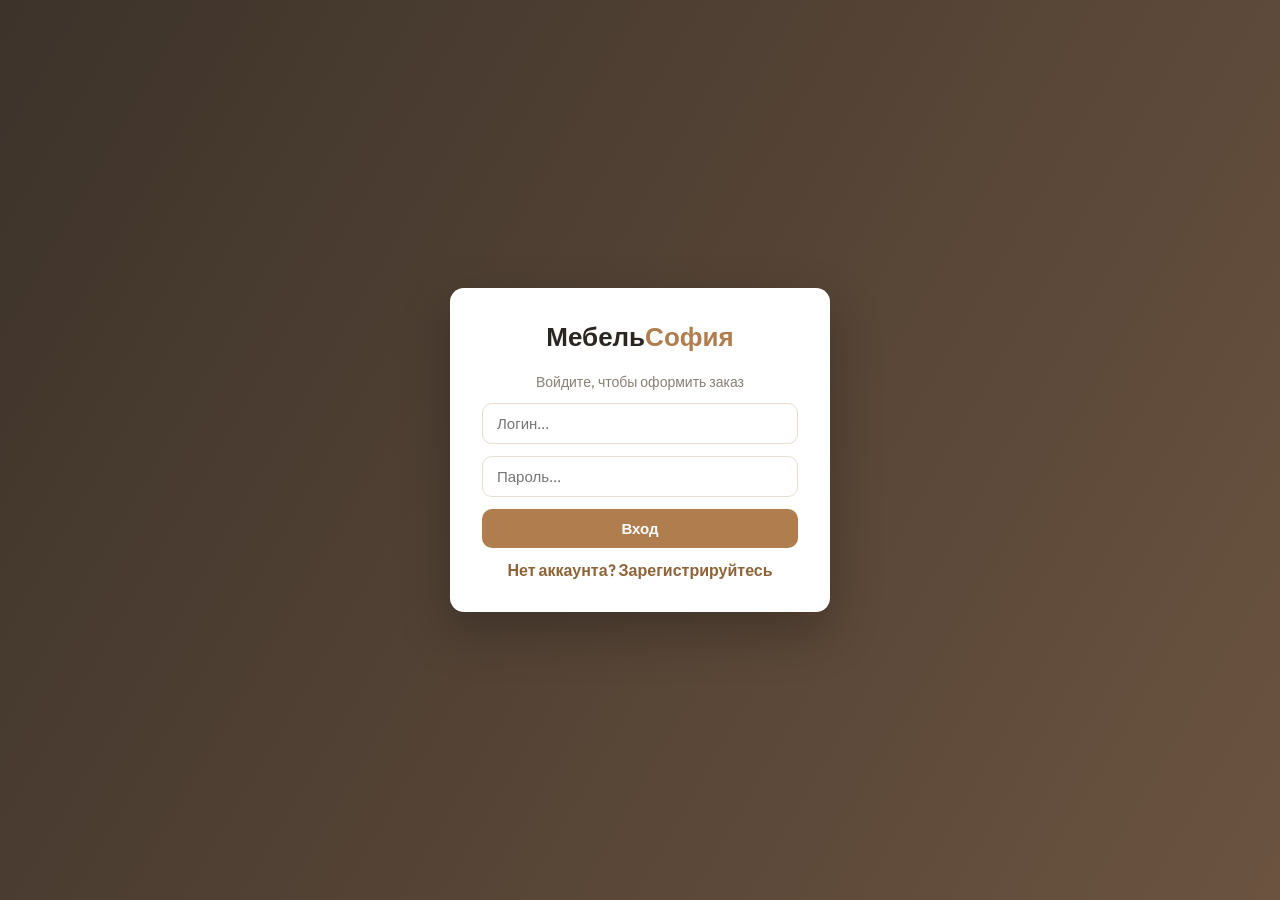
<file: frontend/index.html>
<!DOCTYPE html>
<html lang="ru">
<head>
    <meta charset="UTF-8">
    <meta name="viewport" content="width=device-width, initial-scale=1.0">
    <title>МебельСофия — мебельный магазин</title>
    <link rel="stylesheet" href="main.css">
</head>
<body>
    <header id="header" class="site-header"></header>

    <main>
        <section class="hero">
            <p class="kicker">Классическая мебель ручной сборки</p>
            <h1>Дом, в который хочется возвращаться</h1>
            <p>Дерево, ткань и спокойные формы. Собираем мебель на собственном производстве и доставляем по всей стране.</p>
            <a class="btn" href="#catalog">Перейти в каталог</a>
        </section>

        <section id="catalog">
            <h2>Каталог</h2>
            <div class="catalog-controls">
                <input id="search" type="search" placeholder="Поиск по названию...">
                <select id="sort">
                    <option value="popular">Сначала популярные</option>
                    <option value="price-asc">Сначала дешевле</option>
                    <option value="price-desc">Сначала дороже</option>
                    <option value="rating">Высокий рейтинг</option>
                </select>
            </div>
            <div id="chips" class="chips"></div>
            <div id="products" class="product-grid"></div>
            <div id="empty" class="empty" hidden>
                <div class="big">🔍</div>
                <p>Ничего не найдено. Попробуйте изменить запрос или выбрать другую категорию.</p>
            </div>
        </section>
    </main>

    <footer id="footer" class="site-footer"></footer>
    <div id="toast"></div>

    <script src="data.js"></script>
    <script src="util.js"></script>
    <script src="catalog.js"></script>
</body>
</html>
</file>
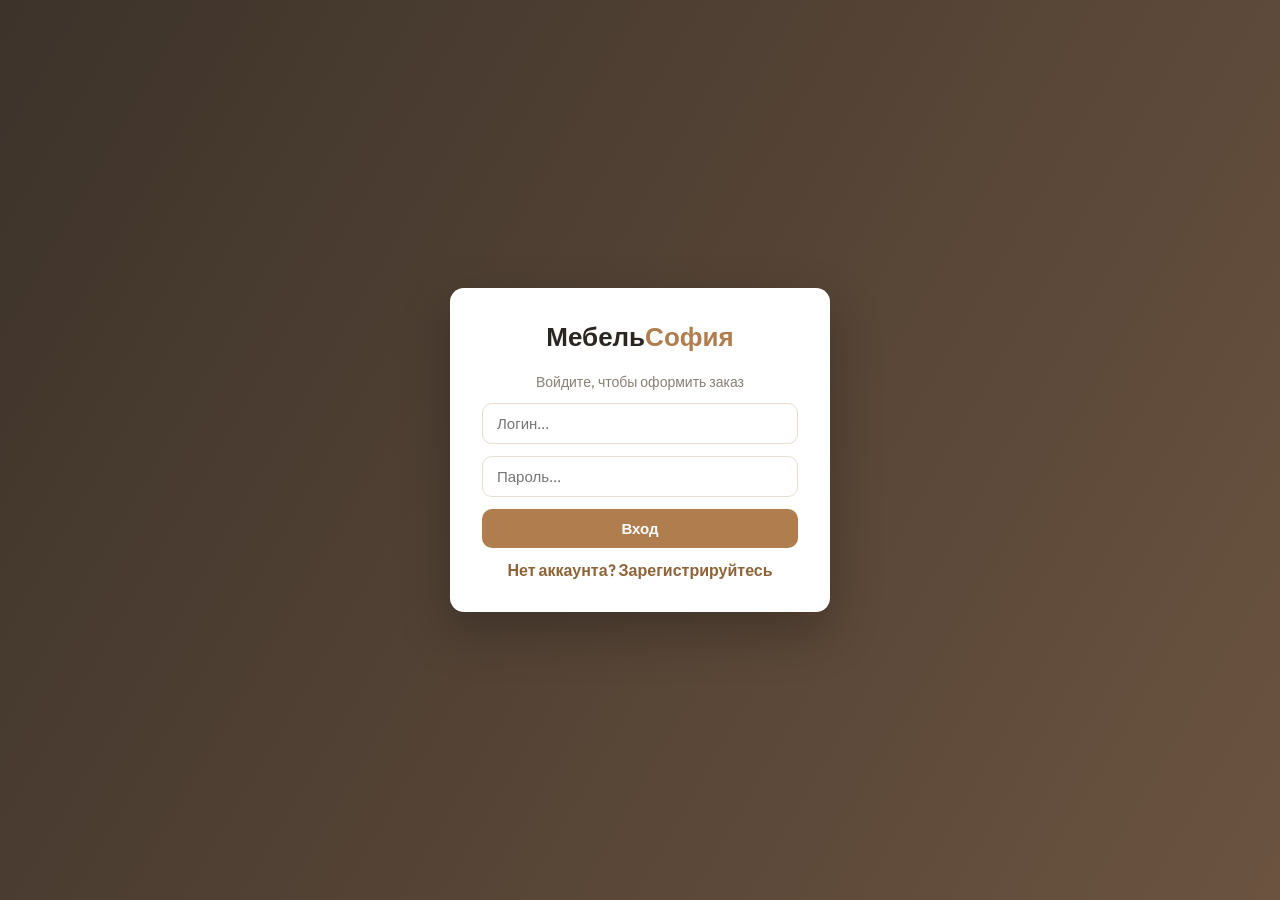
<file: frontend/cart.html>
<!DOCTYPE html>
<html lang="ru">
<head>
    <meta charset="UTF-8">
    <meta name="viewport" content="width=device-width, initial-scale=1.0">
    <title>МебельСофия — корзина</title>
    <link rel="stylesheet" href="main.css">
</head>
<body>
    <header id="header" class="site-header"></header>

    <main id="content"></main>

    <footer id="footer" class="site-footer"></footer>
    <div id="toast"></div>

    <script src="data.js"></script>
    <script src="util.js"></script>
    <script src="cart.js"></script>
</body>
</html>
</file>
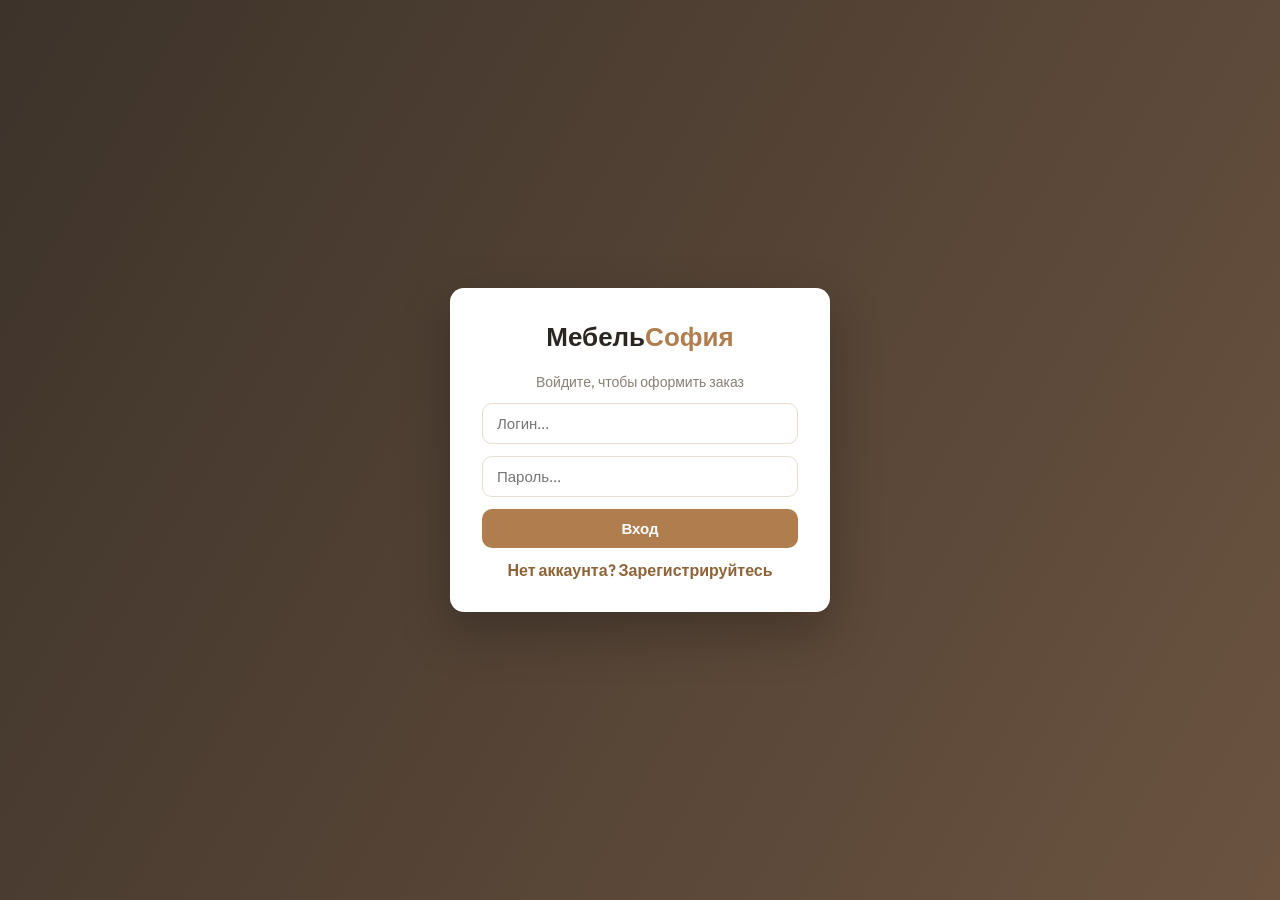
<file: frontend/login.html>
<!DOCTYPE html>
<html lang="ru">
<head>
    <meta charset="UTF-8">
    <meta name="viewport" content="width=device-width, initial-scale=1.0">
    <title>МебельСофия — вход</title>
    <link rel="stylesheet" href="main.css">
</head>
<body>
    <div class="auth-wrap">
        <div class="auth-card">
            <h1>Мебель<span style="color: var(--accent);">София</span></h1>
            <p class="hint">Войдите, чтобы оформить заказ</p>
            <input id="login_text" type="text" placeholder="Логин..." autocomplete="username">
            <input id="password_text" type="password" placeholder="Пароль..." autocomplete="current-password">
            <button id="login_btn" class="btn wide">Вход</button>
            <div id="message" class="message"></div>
            <a href="register.html">Нет аккаунта? Зарегистрируйтесь</a>
        </div>
    </div>
    <script src="util.js"></script>
    <script src="login.js"></script>
</body>
</html>
</file>
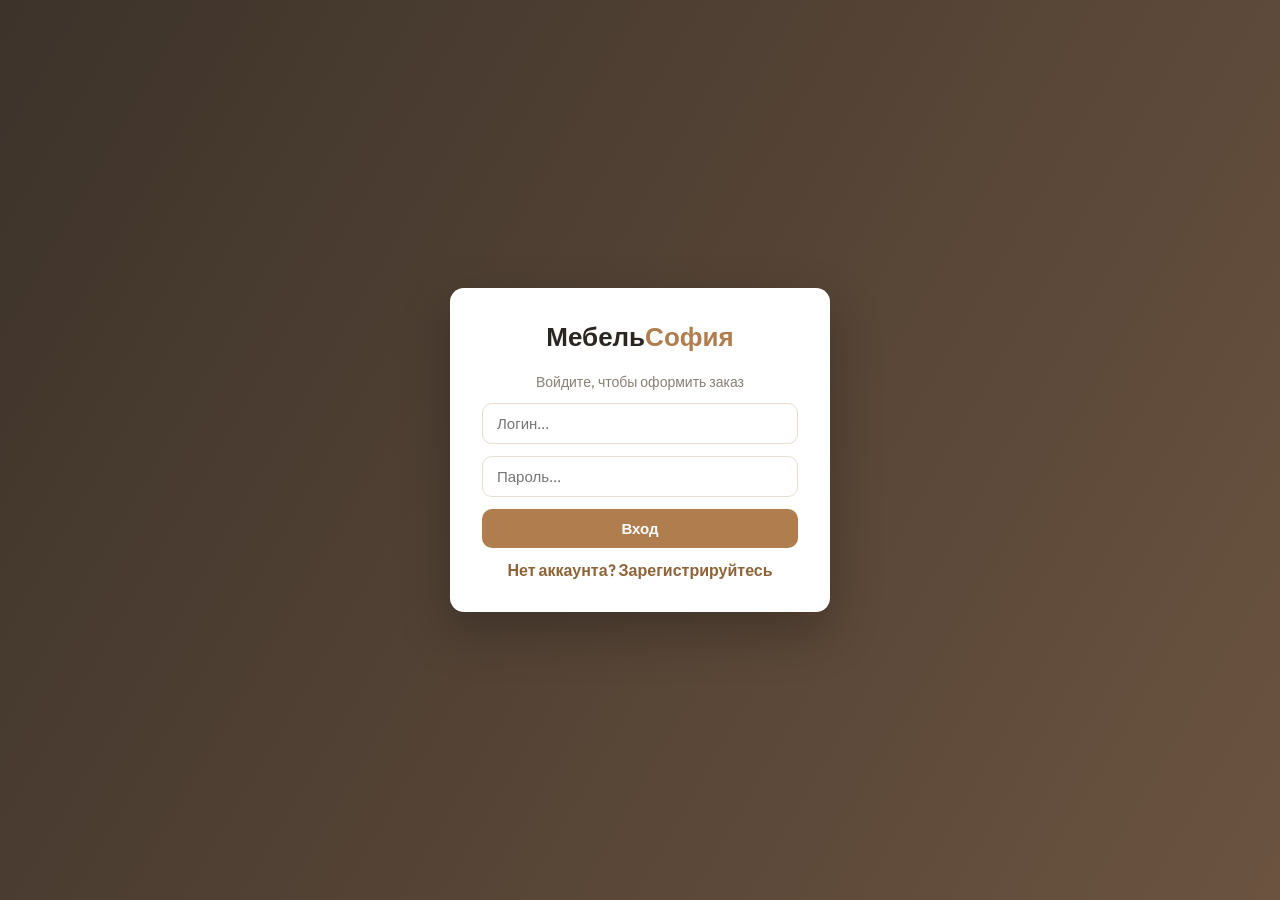
<file: frontend/product.html>
<!DOCTYPE html>
<html lang="ru">
<head>
    <meta charset="UTF-8">
    <meta name="viewport" content="width=device-width, initial-scale=1.0">
    <title>МебельСофия — товар</title>
    <link rel="stylesheet" href="main.css">
</head>
<body>
    <header id="header" class="site-header"></header>

    <main id="content"></main>

    <footer id="footer" class="site-footer"></footer>
    <div id="toast"></div>

    <script src="data.js"></script>
    <script src="util.js"></script>
    <script src="product.js"></script>
</body>
</html>
</file>
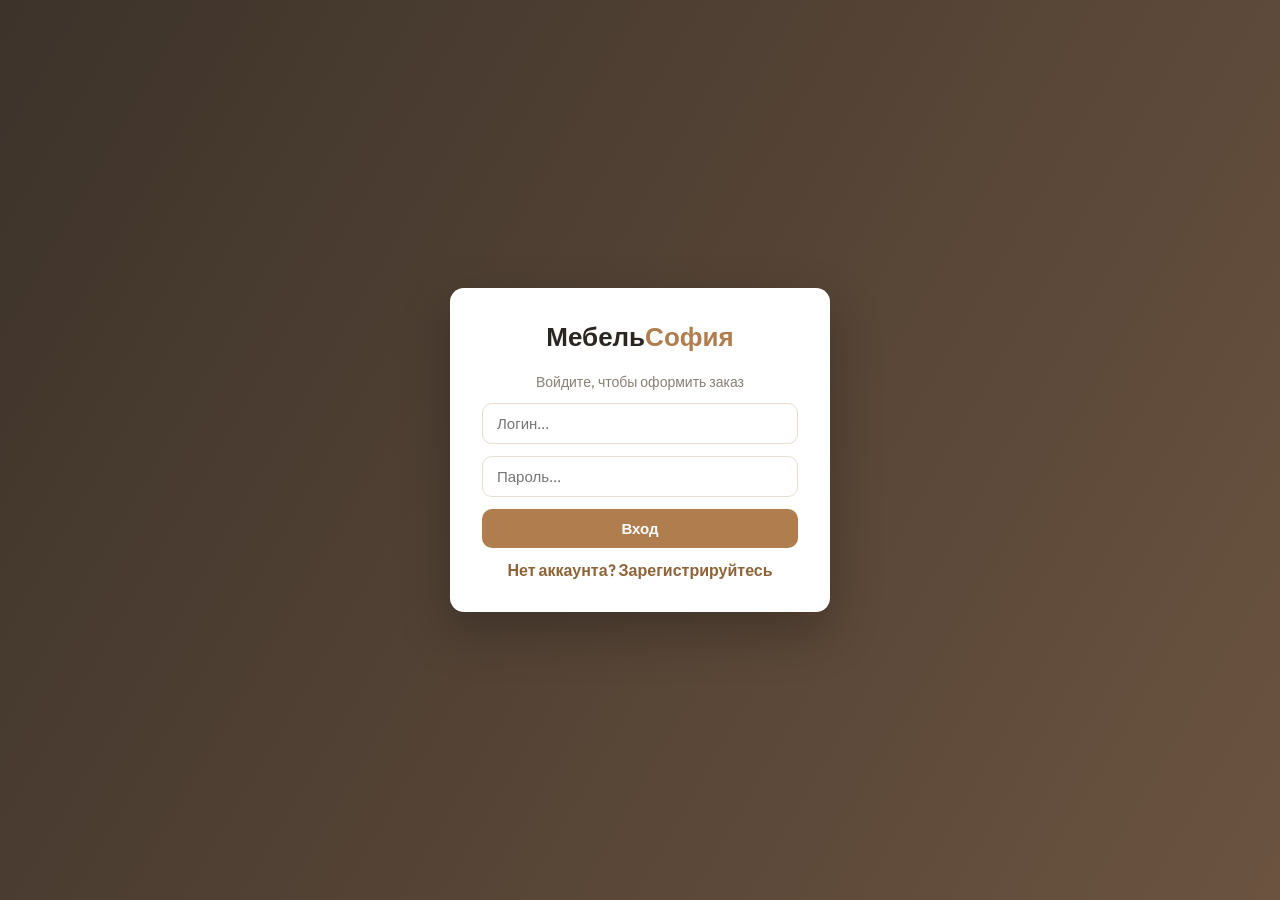
<file: frontend/profile.html>
<!DOCTYPE html>
<html lang="ru">
<head>
    <meta charset="UTF-8">
    <meta name="viewport" content="width=device-width, initial-scale=1.0">
    <title>МебельСофия — профиль</title>
    <link rel="stylesheet" href="main.css">
</head>
<body>
    <header id="header" class="site-header"></header>

    <main id="content"></main>

    <footer id="footer" class="site-footer"></footer>
    <div id="toast"></div>

    <script src="util.js"></script>
    <script src="profile.js"></script>
</body>
</html>
</file>
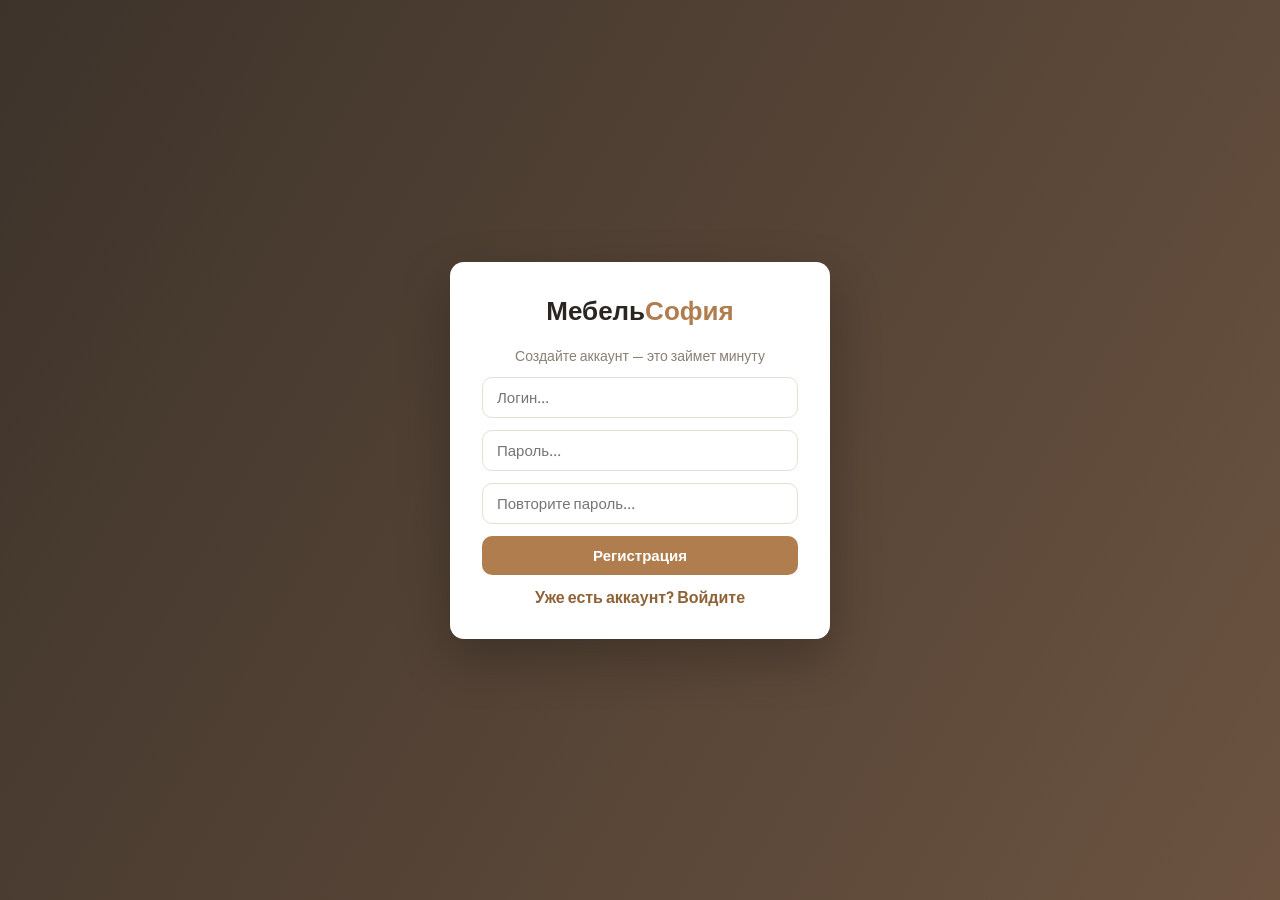
<file: frontend/register.html>
<!DOCTYPE html>
<html lang="ru">
<head>
    <meta charset="UTF-8">
    <meta name="viewport" content="width=device-width, initial-scale=1.0">
    <title>МебельСофия — регистрация</title>
    <link rel="stylesheet" href="main.css">
</head>
<body>
    <div class="auth-wrap">
        <div class="auth-card">
            <h1>Мебель<span style="color: var(--accent);">София</span></h1>
            <p class="hint">Создайте аккаунт — это займет минуту</p>
            <input id="login_text" type="text" placeholder="Логин..." autocomplete="username">
            <input id="password_text" type="password" placeholder="Пароль..." autocomplete="new-password">
            <input id="password_repeat" type="password" placeholder="Повторите пароль..." autocomplete="new-password">
            <button id="register_btn" class="btn wide">Регистрация</button>
            <div id="message" class="message"></div>
            <a href="login.html">Уже есть аккаунт? Войдите</a>
        </div>
    </div>
    <script src="util.js"></script>
    <script src="register.js"></script>
</body>
</html>
</file>
<file: frontend/main.css>
@import url('https://fonts.googleapis.com/css2?family=Outfit:wght@100..900&display=swap');

:root {
    --bg: #f4f1ec;
    --surface: #ffffff;
    --ink: #2b2622;
    --muted: #8a7f74;
    --accent: #b07d4f;
    --accent-dark: #8f6338;
    --line: #e6ded4;
    --danger: #c2543f;
    --radius: 14px;
    --shadow: 0 6px 24px rgba(43, 38, 34, 0.08);
}

* {
    font-family: 'Outfit', 'Outfit MT', sans-serif;
    box-sizing: border-box;
}

body {
    margin: 0;
    background-color: var(--bg);
    color: var(--ink);
    min-height: 100vh;
    display: flex;
    flex-direction: column;
}

main {
    flex: 1;
    width: min(1100px, 100% - 32px);
    margin: 24px auto 48px;
}

h1, h2, h3 {
    margin: 0 0 12px;
}

a {
    color: inherit;
    text-decoration: none;
}

/* ---------- Header ---------- */

.site-header {
    position: sticky;
    top: 0;
    z-index: 10;
    background: var(--surface);
    border-bottom: 1px solid var(--line);
}

.site-header .inner {
    width: min(1100px, 100% - 32px);
    margin: 0 auto;
    display: flex;
    align-items: center;
    gap: 24px;
    padding: 12px 0;
}

.logo {
    font-size: 22px;
    font-weight: 800;
    letter-spacing: 0.5px;
}

.logo span {
    color: var(--accent);
}

.main-nav {
    display: flex;
    gap: 4px;
    flex: 1;
}

.main-nav a {
    padding: 8px 14px;
    border-radius: 10px;
    font-weight: 600;
    color: var(--muted);
    transition: all 0.15s ease-in-out;
}

.main-nav a:hover {
    background: var(--bg);
    color: var(--ink);
}

.main-nav a.active {
    background: var(--bg);
    color: var(--accent-dark);
}

.cart-link {
    position: relative;
}

.cart-badge {
    position: absolute;
    top: -2px;
    right: -2px;
    min-width: 18px;
    height: 18px;
    padding: 0 5px;
    border-radius: 9px;
    background: var(--accent);
    color: #fff;
    font-size: 11px;
    font-weight: 700;
    line-height: 18px;
    text-align: center;
}

.cart-badge[hidden] {
    display: none;
}

/* ---------- Buttons & inputs ---------- */

.btn {
    display: inline-block;
    padding: 10px 18px;
    border: none;
    border-radius: 10px;
    background: var(--accent);
    color: #fff;
    font-size: 15px;
    font-weight: 700;
    cursor: pointer;
    transition: all 0.2s ease-in-out;
}

.btn:hover {
    background: var(--accent-dark);
    transform: translateY(-1px);
}

.btn:active {
    transform: scale(0.97);
}

.btn.ghost {
    background: transparent;
    color: var(--accent-dark);
    border: 2px solid var(--accent);
}

.btn.ghost:hover {
    background: var(--accent);
    color: #fff;
}

.btn.danger {
    background: transparent;
    color: var(--danger);
    border: 2px solid var(--danger);
}

.btn.danger:hover {
    background: var(--danger);
    color: #fff;
}

.btn.wide {
    width: 100%;
}

.btn.small {
    padding: 6px 12px;
    font-size: 13px;
}

input[type="text"],
input[type="password"],
input[type="search"],
select {
    padding: 10px 14px;
    border: 1px solid var(--line);
    border-radius: 10px;
    background: var(--surface);
    font-size: 15px;
    color: var(--ink);
    outline: none;
    transition: border-color 0.15s ease-in-out;
}

input:focus, select:focus {
    border-color: var(--accent);
}

/* ---------- Hero ---------- */

.hero {
    background: linear-gradient(120deg, #3d332a, #6b5340);
    border-radius: var(--radius);
    color: #f6f1ea;
    padding: 48px 40px;
    margin-bottom: 28px;
}

.hero .kicker {
    text-transform: uppercase;
    letter-spacing: 2px;
    font-size: 13px;
    color: #d9c3a8;
    margin-bottom: 10px;
}

.hero h1 {
    font-size: 40px;
    margin-bottom: 12px;
}

.hero p {
    margin: 0 0 24px;
    max-width: 520px;
    font-size: 17px;
    color: #e8ded2;
}

/* ---------- Catalog controls ---------- */

.catalog-controls {
    display: flex;
    flex-wrap: wrap;
    gap: 10px;
    align-items: center;
    margin-bottom: 20px;
}

.catalog-controls input[type="search"] {
    flex: 1;
    min-width: 200px;
}

.chips {
    display: flex;
    flex-wrap: wrap;
    gap: 8px;
    margin-bottom: 20px;
}

.chip {
    padding: 8px 16px;
    border: 1px solid var(--line);
    border-radius: 999px;
    background: var(--surface);
    font-size: 14px;
    font-weight: 600;
    color: var(--muted);
    cursor: pointer;
    transition: all 0.15s ease-in-out;
}

.chip:hover {
    border-color: var(--accent);
    color: var(--accent-dark);
}

.chip.active {
    background: var(--accent);
    border-color: var(--accent);
    color: #fff;
}

/* ---------- Product cards ---------- */

.product-grid {
    display: grid;
    grid-template-columns: repeat(auto-fill, minmax(240px, 1fr));
    gap: 20px;
}

.card {
    display: flex;
    flex-direction: column;
    background: var(--surface);
    border: 1px solid var(--line);
    border-radius: var(--radius);
    overflow: hidden;
    cursor: pointer;
    transition: all 0.2s ease-in-out;
}

.card:hover {
    transform: translateY(-4px);
    box-shadow: var(--shadow);
}

.card:active {
    transform: scale(0.98);
}

.card .photo {
    height: 160px;
    display: flex;
    align-items: center;
    justify-content: center;
    font-size: 64px;
    background: linear-gradient(135deg, #efe7dc, #e2d5c3);
}

.card .body {
    padding: 14px 16px 16px;
    display: flex;
    flex-direction: column;
    gap: 6px;
    flex: 1;
}

.card_title {
    font-size: 17px;
    font-weight: 700;
}

.card .meta {
    font-size: 13px;
    color: var(--muted);
}

.card .price {
    font-size: 18px;
    font-weight: 800;
    color: var(--accent-dark);
    margin-top: auto;
}

.card .to-cart {
    margin-top: 10px;
    padding: 9px 0;
    width: 100%;
    border: none;
    border-radius: 10px;
    background: var(--bg);
    color: var(--accent-dark);
    font-size: 14px;
    font-weight: 700;
    cursor: pointer;
    transition: all 0.15s ease-in-out;
}

.card .to-cart:hover {
    background: var(--accent);
    color: #fff;
}

/* ---------- Product page ---------- */

.back-link {
    display: inline-block;
    margin-bottom: 18px;
    font-weight: 600;
    color: var(--muted);
}

.back-link:hover {
    color: var(--accent-dark);
}

.product-page {
    display: grid;
    grid-template-columns: 1fr 1fr;
    gap: 28px;
    align-items: start;
}

.product-page .photo {
    height: 340px;
    display: flex;
    align-items: center;
    justify-content: center;
    font-size: 130px;
    background: linear-gradient(135deg, #efe7dc, #e2d5c3);
    border-radius: var(--radius);
}

.product-page .category {
    color: var(--muted);
    font-size: 14px;
    font-weight: 600;
    text-transform: uppercase;
    letter-spacing: 1px;
}

.product-page h1 {
    font-size: 32px;
    margin: 6px 0 10px;
}

.product-page .price {
    font-size: 28px;
    font-weight: 800;
    color: var(--accent-dark);
    margin-bottom: 16px;
}

.product-page .description {
    line-height: 1.6;
    color: #57504a;
    margin-bottom: 22px;
}

.specs {
    border-top: 1px solid var(--line);
    padding-top: 14px;
    margin-top: 14px;
    display: grid;
    grid-template-columns: max-content 1fr;
    gap: 8px 20px;
    font-size: 15px;
}

.specs dt {
    color: var(--muted);
}

.specs dd {
    margin: 0;
    font-weight: 600;
}

/* ---------- Cart ---------- */

.cart-list {
    display: flex;
    flex-direction: column;
    gap: 12px;
    margin-bottom: 22px;
}

.cart-row {
    display: grid;
    grid-template-columns: 72px 1fr auto auto;
    align-items: center;
    gap: 16px;
    background: var(--surface);
    border: 1px solid var(--line);
    border-radius: var(--radius);
    padding: 12px 16px;
}

.cart-row .thumb {
    width: 72px;
    height: 72px;
    display: flex;
    align-items: center;
    justify-content: center;
    font-size: 36px;
    border-radius: 10px;
    background: linear-gradient(135deg, #efe7dc, #e2d5c3);
}

.cart-row .name {
    font-weight: 700;
    font-size: 16px;
}

.cart-row .unit {
    font-size: 13px;
    color: var(--muted);
}

.quantity {
    display: flex;
    align-items: center;
    gap: 10px;
}

.quantity button {
    width: 30px;
    height: 30px;
    border: 1px solid var(--line);
    border-radius: 8px;
    background: var(--surface);
    font-size: 16px;
    font-weight: 700;
    cursor: pointer;
    transition: all 0.15s ease-in-out;
}

.quantity button:hover {
    border-color: var(--accent);
    color: var(--accent-dark);
}

.quantity .qty {
    min-width: 22px;
    text-align: center;
    font-weight: 700;
}

.cart-row .row-total {
    min-width: 110px;
    text-align: right;
    font-weight: 800;
    color: var(--accent-dark);
}

.cart-row .remove {
    background: none;
    border: none;
    color: var(--danger);
    font-size: 13px;
    font-weight: 600;
    cursor: pointer;
    align-self: start;
    padding: 2px;
}

.summary {
    background: var(--surface);
    border: 1px solid var(--line);
    border-radius: var(--radius);
    padding: 20px 24px;
    max-width: 360px;
    margin-left: auto;
}

.summary .line {
    display: flex;
    justify-content: space-between;
    margin-bottom: 10px;
    color: var(--muted);
}

.summary .total {
    font-size: 20px;
    font-weight: 800;
    color: var(--ink);
    border-top: 1px solid var(--line);
    padding-top: 12px;
    margin: 12px 0 16px;
}

.empty {
    text-align: center;
    padding: 60px 20px;
    color: var(--muted);
}

.empty .big {
    font-size: 56px;
    margin-bottom: 12px;
}

/* ---------- Auth & forms ---------- */

.auth-wrap {
    min-height: 100vh;
    display: flex;
    align-items: center;
    justify-content: center;
    padding: 20px;
    background: linear-gradient(120deg, #3d332a, #6b5340);
}

.auth-card {
    width: 100%;
    max-width: 380px;
    background: var(--surface);
    border-radius: var(--radius);
    box-shadow: 0 20px 50px rgba(0, 0, 0, 0.25);
    padding: 32px;
    display: flex;
    flex-direction: column;
    gap: 12px;
}

.auth-card h1 {
    font-size: 26px;
    text-align: center;
    margin-bottom: 8px;
}

.auth-card .hint {
    text-align: center;
    color: var(--muted);
    font-size: 14px;
    margin: 0;
}

.auth-card a {
    text-align: center;
    color: var(--accent-dark);
    font-weight: 600;
}

.message {
    padding: 10px 14px;
    border-radius: 10px;
    font-size: 14px;
    display: none;
}

.message.error {
    display: block;
    background: #fbe9e5;
    color: var(--danger);
}

.message.success {
    display: block;
    background: #e8f3e6;
    color: #3f7a34;
}

/* ---------- Profile ---------- */

.profile-grid {
    display: grid;
    grid-template-columns: 1fr 1fr;
    gap: 20px;
    align-items: start;
}

.panel {
    background: var(--surface);
    border: 1px solid var(--line);
    border-radius: var(--radius);
    padding: 22px 24px;
}

.panel h2 {
    font-size: 20px;
    margin-bottom: 16px;
}

.panel form {
    display: flex;
    flex-direction: column;
    gap: 10px;
}

.order-item {
    display: flex;
    justify-content: space-between;
    gap: 12px;
    padding: 10px 0;
    border-bottom: 1px solid var(--line);
    font-size: 15px;
}

.order-item:last-child {
    border-bottom: none;
}

/* ---------- Toast ---------- */

#toast {
    position: fixed;
    bottom: 24px;
    left: 50%;
    transform: translate(-50%, 20px);
    background: var(--ink);
    color: #fff;
    padding: 12px 22px;
    border-radius: 999px;
    font-size: 14px;
    font-weight: 600;
    opacity: 0;
    pointer-events: none;
    transition: all 0.25s ease-in-out;
    z-index: 50;
}

#toast.show {
    opacity: 1;
    transform: translate(-50%, 0);
}

/* ---------- Footer ---------- */

.site-footer {
    background: var(--surface);
    border-top: 1px solid var(--line);
    padding: 20px 0;
    text-align: center;
    color: var(--muted);
    font-size: 14px;
}

/* ---------- Responsive ---------- */

/* ---------- Изображения товаров ---------- */

.card .photo,
.product-page .photo,
.cart-row .thumb {
    overflow: hidden;
    padding: 0;
}

.card .photo img,
.product-page .photo img,
.cart-row .thumb img {
    width: 100%;
    height: 100%;
    object-fit: cover;
    display: block;
    transition: transform 0.3s ease-in-out;
}

.card:hover .photo img {
    transform: scale(1.04);
}

@media (max-width: 760px) {
    .product-page, .profile-grid {
        grid-template-columns: 1fr;
    }

    .hero h1 {
        font-size: 30px;
    }

    .cart-row {
        grid-template-columns: 56px 1fr;
        grid-auto-rows: auto;
    }

    .cart-row .row-total {
        text-align: left;
    }

    .main-nav {
        gap: 0;
    }

    .main-nav a {
        padding: 8px 8px;
        font-size: 14px;
    }
}
</file>
